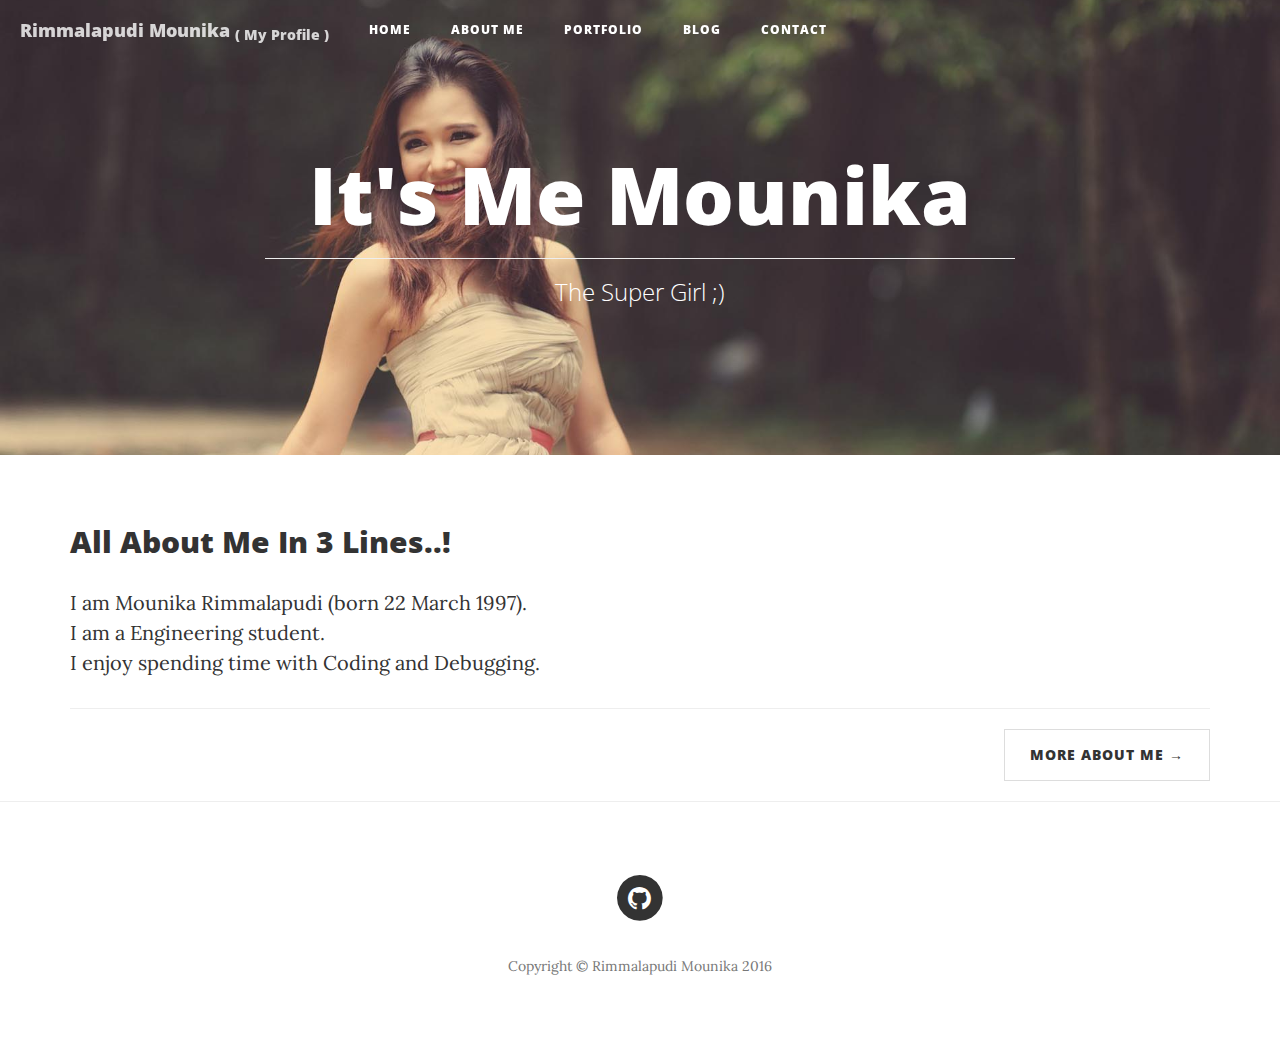
<file: index.html>
<!DOCTYPE html>
<html lang="en">

<head>
    <title>Mounika Rimmalapudi</title>
    <link href="https://maxcdn.bootstrapcdn.com/bootstrap/3.3.7/css/bootstrap.min.css" rel="stylesheet">
	<link href="css/main.css" rel="stylesheet">
    <link href="https://maxcdn.bootstrapcdn.com/font-awesome/4.7.0/css/font-awesome.min.css" rel="stylesheet" type="text/css">
    <link href='https://fonts.googleapis.com/css?family=Lora:400,700,400italic,700italic' rel='stylesheet' type='text/css'>
    <link href='https://fonts.googleapis.com/css?family=Open+Sans:300italic,400italic,600italic,700italic,800italic,400,300,600,700,800' rel='stylesheet' type='text/css'>
</head>

<body>
	<nav class="navbar navbar-default navbar-custom navbar-fixed-top">
        <div class="container-fluid">
            <div class="navbar-header page-scroll">
                <button type="button" class="navbar-toggle" data-toggle="collapse" data-target="#bs-example-navbar-collapse-1">
                    <span class="sr-only">Toggle navigation</span>
                    Menu <i class="fa fa-bars"></i>
                </button>
                <a class="navbar-brand" href="index.html">Rimmalapudi Mounika <sub>( My Profile )</sub></a>
            </div>

            <div class="row collapse navbar-collapse" id="bs-example-navbar-collapse-1">
                <ul class="nav navbar-nav col-md-5">
                    <li><a href="index.html">Home</a></li>
                    <li><a href="#">About Me</a></li>
                    <li><a href="#">Portfolio</a></li>
                    <li><a href="#">Blog</a></li>
                    <li><a href="contact.html">Contact</a></li>
                </ul>
            </div>
        </div>
    </nav>

    <header class="intro-header" style="background-image: url('img/home-bg.jpg')">
        <div class="container">
            <div class="row">
                <div class="col-lg-8 col-lg-offset-2 col-md-10 col-md-offset-1">
                    <div class="site-heading">
                        <h1>It's Me Mounika</h1>
                        <hr class="medium">
                        <span class="subheading">The Super Girl ;)</span>
                    </div>
                </div>
            </div>
        </div>
    </header>

    <div class="container">
        <div class="row">
            <div class="col-lg-12 col-md-10">
                        <h2 class="post-title">
                            All About Me In 3 Lines..!
                        </h2>
                        <p class="post-subtitle">
                            I am Mounika Rimmalapudi (born 22 March 1997).<br>I am a Engineering student.<br>I enjoy spending time with Coding and Debugging.<br>
							</p>
                
                <hr>
                <ul class="pager">
                    <li class="next">
                        <a href="#">More About Me &rarr;</a>
                    </li>
                </ul>
            </div>
        </div>
    </div>

    <hr>

    <footer>
        <div class="container">
            <div class="row">
                <div class="col-lg-8 col-lg-offset-2 col-md-10 col-md-offset-1">
                    <ul class="list-inline text-center">
                        <li>
                            <a href="#">
                                <span class="fa-stack fa-lg">
                                    <i class="fa fa-circle fa-stack-2x"></i>
                                    <i class="fa fa-github fa-stack-1x fa-inverse"></i>
                                </span>
                            </a>
                        </li>
                    </ul>
                    <p class="copyright text-muted">Copyright &copy; Rimmalapudi Mounika 2016</p>
                </div>
            </div>
        </div>
    </footer>


    <script src="https://code.jquery.com/jquery-3.1.1.min.js"></script>
    <script src="https://maxcdn.bootstrapcdn.com/bootstrap/3.3.7/js/bootstrap.min.js"></script>
   
</body>

</html>
</file>
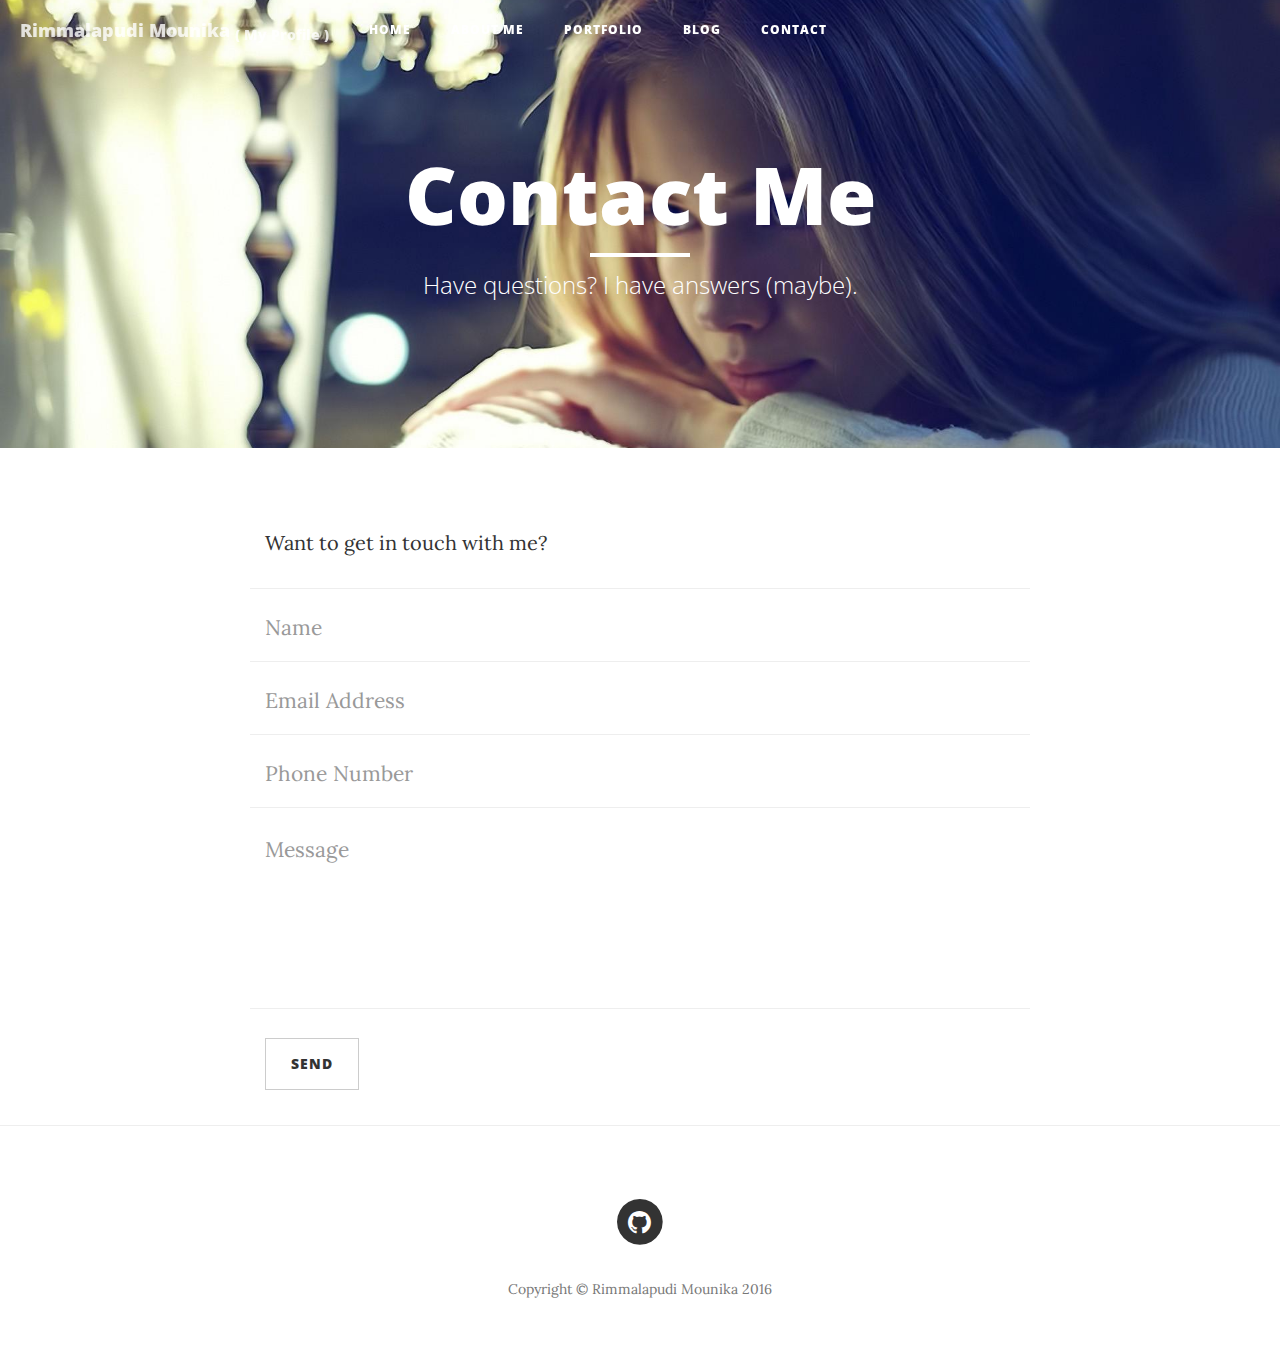
<file: contact.html>
<!DOCTYPE html>
<html lang="en">

<head>
	<title>Mounika Rimmalapudi - Contact</title>
	<link href="https://maxcdn.bootstrapcdn.com/bootstrap/3.3.7/css/bootstrap.min.css" rel="stylesheet">
	<link href="css/main.css" rel="stylesheet">
    <link href="https://maxcdn.bootstrapcdn.com/font-awesome/4.7.0/css/font-awesome.min.css" rel="stylesheet" type="text/css">
    <link href='https://fonts.googleapis.com/css?family=Lora:400,700,400italic,700italic' rel='stylesheet' type='text/css'>
    <link href='https://fonts.googleapis.com/css?family=Open+Sans:300italic,400italic,600italic,700italic,800italic,400,300,600,700,800' rel='stylesheet' type='text/css'>

</head>

<body>

    <nav class="navbar navbar-default navbar-custom navbar-fixed-top">
        <div class="container-fluid">
            <div class="navbar-header page-scroll">
                <button type="button" class="navbar-toggle" data-toggle="collapse" data-target="#bs-example-navbar-collapse-1">
                    <span class="sr-only">Toggle navigation</span>
                    Menu <i class="fa fa-bars"></i>
                </button>
                <a class="navbar-brand" href="index.html">Rimmalapudi Mounika <sub>( My Profile )</sub></a>
            </div>

            <div class="row collapse navbar-collapse">
                <ul class="nav navbar-nav col-md-5">
                    <li><a href="index.html">Home</a></li>
                    <li><a href="#">About Me</a></li>
                    <li><a href="#">Portfolio</a></li>
                    <li><a href="#">Blog</a></li>
                    <li><a href="contact.html">Contact</a></li>
                </ul>
            </div>
        </div>
    </nav>

    <header class="intro-header" style="background-image: url('img/about-bg2.jpg')">
        <div class="container">
            <div class="row">
                <div class="col-lg-8 col-lg-offset-2 col-md-10 col-md-offset-1">
                    <div class="page-heading">
                        <h1>Contact Me</h1>
                        <hr class="small">
                        <span class="subheading">Have questions? I have answers (maybe).</span>
                    </div>
                </div>
            </div>
        </div>
    </header>

    <div class="container">
        <div class="row">
            <div class="col-lg-8 col-lg-offset-2 col-md-10 col-md-offset-1">
                <p>Want to get in touch with me?</p>
                
                <form name="sentMessage" id="contactForm" >
                    <div class="row control-group">
                        <div class="form-group col-xs-12 floating-label-form-group controls">
                            <label>Name</label>
                            <input type="text" class="form-control" placeholder="Name" id="name" required data-validation-required-message="Please enter your name.">
                            <p class="help-block text-danger"></p>
                        </div>
                    </div>
                    <div class="row control-group">
                        <div class="form-group col-xs-12 floating-label-form-group controls">
                            <label>Email Address</label>
                            <input type="email" class="form-control" placeholder="Email Address" id="email" required data-validation-required-message="Please enter your email address.">
                            <p class="help-block text-danger"></p>
                        </div>
                    </div>
                    <div class="row control-group">
                        <div class="form-group col-xs-12 floating-label-form-group controls">
                            <label>Phone Number</label>
                            <input type="tel" class="form-control" placeholder="Phone Number" id="phone" required data-validation-required-message="Please enter your phone number.">
                            <p class="help-block text-danger"></p>
                        </div>
                    </div>
                    <div class="row control-group">
                        <div class="form-group col-xs-12 floating-label-form-group controls">
                            <label>Message</label>
                            <textarea rows="5" class="form-control" placeholder="Message" id="message" required data-validation-required-message="Please enter a message."></textarea>
                            <p class="help-block text-danger"></p>
                        </div>
                    </div>
                    <br>
                    <div id="success"></div>
                    <div class="row">
                        <div class="form-group col-xs-12">
                            <button type="submit" class="btn btn-default">Send</button>
                        </div>
                    </div>
                </form>
            </div>
        </div>
    </div>

    <hr>

    <footer>
        <div class="container">
            <div class="row">
                <div class="col-lg-8 col-lg-offset-2 col-md-10 col-md-offset-1">
                    <ul class="list-inline text-center">
                        <li>
                            <a href="#">
                                <span class="fa-stack fa-lg">
                                    <i class="fa fa-circle fa-stack-2x"></i>
                                    <i class="fa fa-github fa-stack-1x fa-inverse"></i>
                                </span>
                            </a>
                        </li>
                    </ul>
                    <p class="copyright text-muted">Copyright &copy; Rimmalapudi Mounika 2016</p>
                </div>
            </div>
        </div>
    </footer>

   <script src="https://code.jquery.com/jquery-3.1.1.min.js"></script>
    <script src="https://maxcdn.bootstrapcdn.com/bootstrap/3.3.7/js/bootstrap.min.js"></script>
   
</body>

</html>
</file>
<file: css/main.css>
body {
  font-family: 'Lora', 'Times New Roman', serif;
  font-size: 20px;
  color: #333333;
}
p {
  line-height: 1.5;
  margin: 30px 0;
}
p a {
  text-decoration: underline;
}
h1,
h2,
h3 {
  font-family: 'Open Sans', 'Helvetica Neue', Helvetica, Arial, sans-serif;
  font-weight: 800;
}
a {
  color: #333333;
}
a:hover,
a:focus {
  color: #0085A1;
}
hr.small {
  max-width: 100px;
  margin: 15px auto;
  border-width: 4px;
  border-color: white;
}
.navbar-custom {
  position: absolute;
  top: 0;
  left: 0;
  width: 100%;
  z-index: 3;
  font-family: 'Open Sans', 'Helvetica Neue', Helvetica, Arial, sans-serif;
}
.navbar-custom .navbar-brand {
  font-weight: 800;
}
.navbar-custom .navbar-header .navbar-toggle {
  color: #777777;
  font-weight: 800;
  text-transform: uppercase;
  font-size: 12px;
}
.navbar-custom .nav li a {
  text-transform: uppercase;
  font-size: 12px;
  font-weight: 800;
  letter-spacing: 1px;
}
@media only screen and (min-width: 768px) {
  .navbar-custom {
    background: transparent;
    border-bottom: 1px solid transparent;
  }
  .navbar-custom .navbar-brand {
    color: white;
    padding: 20px;
  }
  .navbar-custom .navbar-brand:hover,
  .navbar-custom .navbar-brand:focus {
    color: rgba(255, 255, 255, 0.8);
  }
  .navbar-custom .nav li a {
    color: white;
    padding: 20px;
  }
  .navbar-custom .nav li a:hover,
  .navbar-custom .nav li a:focus {
    color: rgba(255, 255, 255, 0.8);
  }
}
@media only screen and (min-width: 1170px) {
  .navbar-custom {
    -webkit-transition: background-color 0.3s;
    -moz-transition: background-color 0.3s;
    transition: background-color 0.3s;
    /* Force Hardware Acceleration in WebKit */
    -webkit-transform: translate3d(0, 0, 0);
    -moz-transform: translate3d(0, 0, 0);
    -ms-transform: translate3d(0, 0, 0);
    -o-transform: translate3d(0, 0, 0);
    transform: translate3d(0, 0, 0);
    -webkit-backface-visibility: hidden;
    backface-visibility: hidden;
  }
}
.intro-header {
  background-color: #777777;
  background: no-repeat center center;
  background-attachment: scroll;
  -webkit-background-size: cover;
  -moz-background-size: cover;
  background-size: cover;
  -o-background-size: cover;
  margin-bottom: 50px;
}
.intro-header .site-heading,
.intro-header .page-heading {
  padding: 100px 0 50px;
  color: white;
}
@media only screen and (min-width: 768px) {
  .intro-header .site-heading,
  .intro-header .page-heading {
    padding: 150px 0;
  }
}
.intro-header .site-heading,
.intro-header .page-heading {
  text-align: center;
}
.intro-header .site-heading h1,
.intro-header .page-heading h1 {
  margin-top: 0;
  font-size: 50px;
}
.intro-header .site-heading .subheading,
.intro-header .page-heading .subheading {
  font-size: 24px;
  line-height: 1.1;
  display: block;
  font-family: 'Open Sans', 'Helvetica Neue', Helvetica, Arial, sans-serif;
  font-weight: 300;
  margin: 10px 0 0;
}
@media only screen and (min-width: 768px) {
  .intro-header .site-heading h1,
  .intro-header .page-heading h1 {
    font-size: 80px;
  }
}
.post-preview > a {
  color: #333333;
}
.post-preview > a:hover,
.post-preview > a:focus {
  text-decoration: none;
  color: #0085A1;
}
.post-preview > a > .post-title {
  font-size: 30px;
  margin-top: 30px;
  margin-bottom: 10px;
}
.post-preview > a > .post-subtitle {
  margin: 0;
  font-weight: 300;
  margin-bottom: 10px;
}
.post-preview > .post-meta {
  color: #777777;
  font-size: 18px;
  font-style: italic;
  margin-top: 0;
}
.post-preview > .post-meta > a {
  text-decoration: none;
  color: #333333;
}
.post-preview > .post-meta > a:hover,
.post-preview > .post-meta > a:focus {
  color: #0085A1;
  text-decoration: underline;
}
@media only screen and (min-width: 768px) {
  .post-preview > a > .post-title {
    font-size: 36px;
  }
}
footer {
  padding: 50px 0 65px;
}
footer .list-inline {
  margin: 0;
  padding: 0;
}
footer .copyright {
  font-size: 14px;
  text-align: center;
  margin-bottom: 0;
}
.floating-label-form-group {
  font-size: 14px;
  position: relative;
  margin-bottom: 0;
  padding-bottom: 0.5em;
  border-bottom: 1px solid #eeeeee;
}
.floating-label-form-group input,
.floating-label-form-group textarea {
  z-index: 1;
  position: relative;
  padding-right: 0;
  padding-left: 0;
  border: none;
  border-radius: 0;
  font-size: 1.5em;
  background: none;
  box-shadow: none !important;
  resize: none;
}
.floating-label-form-group label {
  display: block;
  z-index: 0;
  position: relative;
  top: 2em;
  margin: 0;
  font-size: 0.85em;
  line-height: 1.764705882em;
  vertical-align: middle;
  vertical-align: baseline;
  opacity: 0;
  -webkit-transition: top 0.3s ease,opacity 0.3s ease;
  -moz-transition: top 0.3s ease,opacity 0.3s ease;
  -ms-transition: top 0.3s ease,opacity 0.3s ease;
  transition: top 0.3s ease,opacity 0.3s ease;
}
.floating-label-form-group::not(:first-child) {
  padding-left: 14px;
  border-left: 1px solid #eeeeee;
}
form .row:first-child .floating-label-form-group {
  border-top: 1px solid #eeeeee;
}
.btn {
  font-family: 'Open Sans', 'Helvetica Neue', Helvetica, Arial, sans-serif;
  text-transform: uppercase;
  font-size: 14px;
  font-weight: 800;
  letter-spacing: 1px;
  border-radius: 0;
  padding: 15px 25px;
}
.btn-default:hover,
.btn-default:focus {
  background-color: #0085A1;
  border: 1px solid #0085A1;
  color: white;
}
.pager {
  margin: 20px 0 0;
}
.pager li > a {
  font-family: 'Open Sans', 'Helvetica Neue', Helvetica, Arial, sans-serif;
  text-transform: uppercase;
  font-size: 14px;
  font-weight: 800;
  letter-spacing: 1px;
  padding: 15px 25px;
  background-color: white;
  border-radius: 0;
}
.pager li > a:hover,
.pager li > a:focus {
  color: white;
  background-color: #0085A1;
  border: 1px solid #0085A1;
}
::-moz-selection {
  color: white;
  text-shadow: none;
  background: #0085A1;
}
::selection {
  color: white;
  text-shadow: none;
  background: #0085A1;
}
body {
  -webkit-tap-highlight-color: #0085A1;
}
</file>
